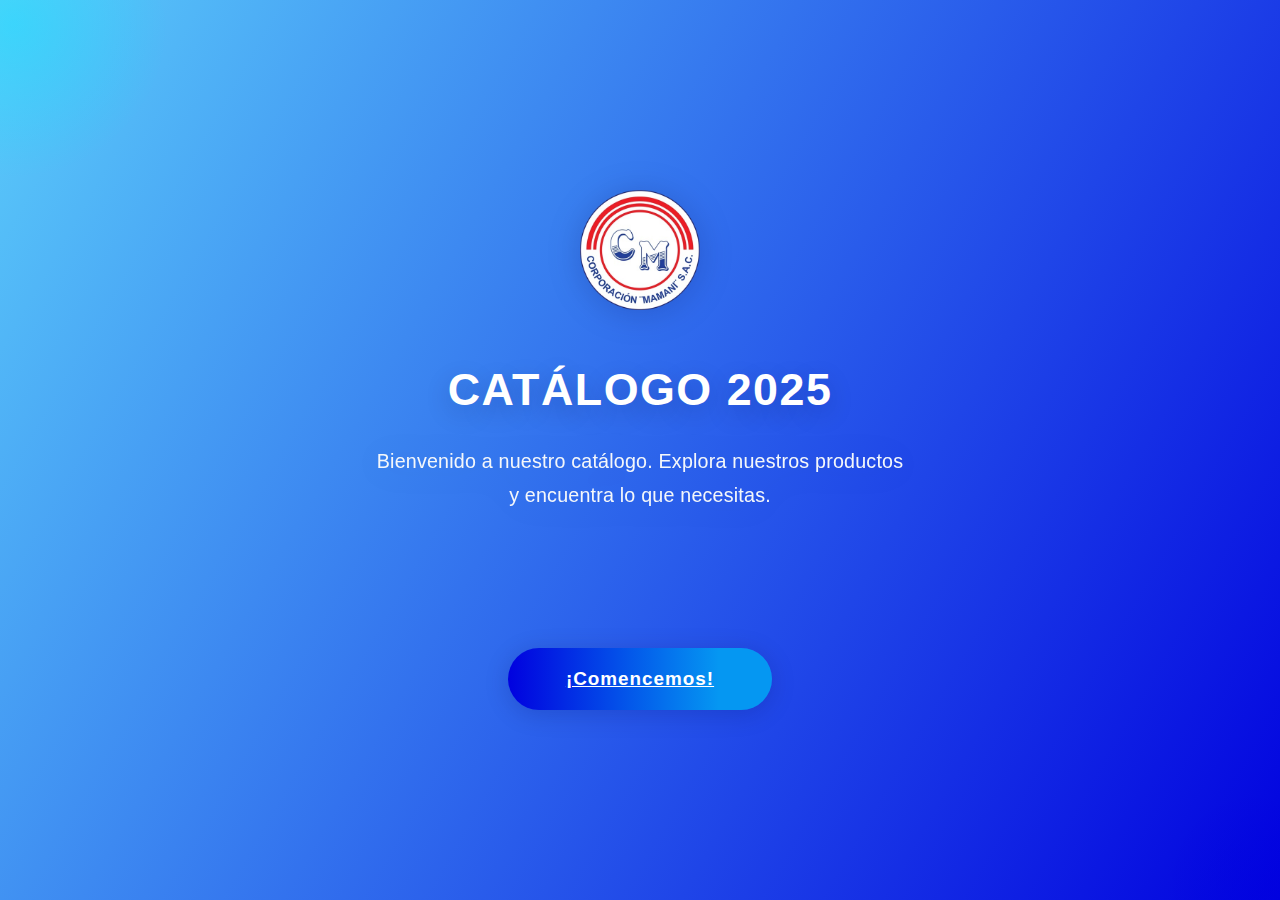
<file: index.html>
<!DOCTYPE html>
<html lang="es">

<head>
  <meta charset="UTF-8" />
  <meta name="viewport" content="width=device-width, initial-scale=1" />
  <title>CATÁLOGO 2025</title>
  <link rel="stylesheet" href="style.css" />
  <link rel="png" href="images/logo.png">

</head>

<body>

  <div class="container-inicio">
    <div>
      <img src="images/logo.png" alt="Logo de la empresa" class="logo_inicio" />
    </div>
    <div class="container">
      <h1 class="h1_inicio">CATÁLOGO 2025</h1>
      <p class="p_inicio">Bienvenido a nuestro catálogo. Explora nuestros productos y encuentra lo que necesitas.</p>
    </div>

    <a href="registro.html" class="btn_inicio" id="btn">¡Comencemos!</a>

  </div>



</body>

</html>
</file>
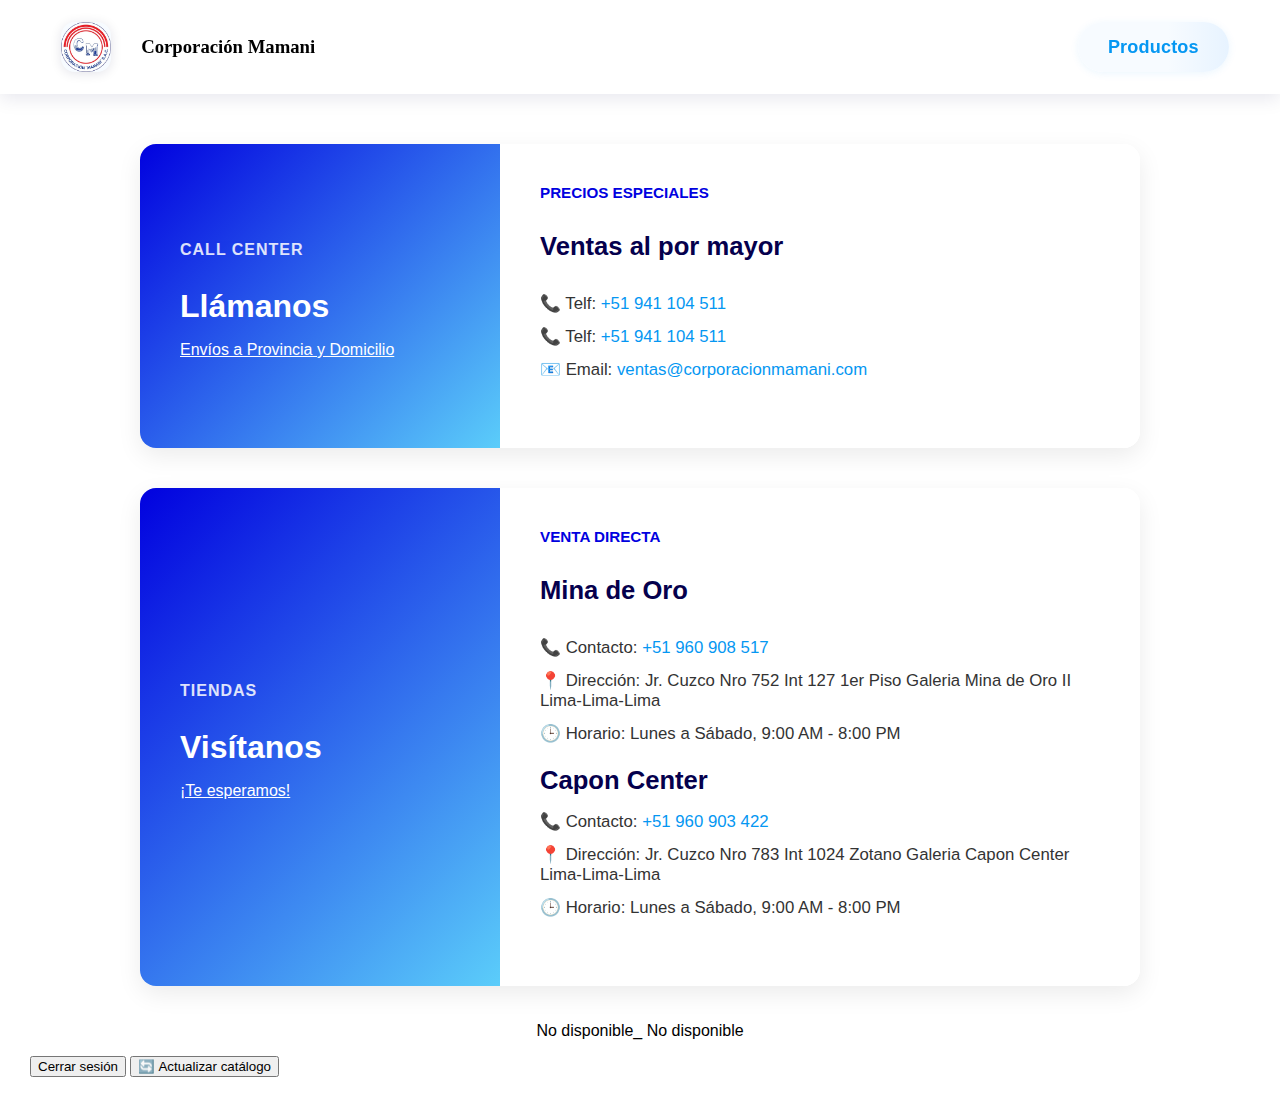
<file: contacto.html>
<!DOCTYPE html>
<html lang="es">

<head>
  <meta charset="UTF-8" />
  <meta name="viewport" content="width=device-width, initial-scale=1" />
  <title>Contacto - CORPORACIÓN MAMANI</title>
  <link rel="stylesheet" href="style.css" />
  <link rel="icon" href="images/logo.png">
</head>

<body>

  <nav id="main-nav">
    <div class="nav-content">
      <img src="images/logo.png" alt="Logo Corporación Mamani" class="logo" />
      <h3 class="nav-links-name">Corporación Mamani</h3>
      <div class="nav-links">
        <a href="home.html">Productos</a>

      </div>
    </div>
  </nav>


  <div class="container">
    <section class="section active">


      <!-- post contacto -->
      <div class="courses-container">
        <div class="course">

          <div class="course-preview">
            <h6>Call Center</h6>
            <h2>Llámanos</h2>
            <a href="#">Envíos a Provincia y Domicilio <i class="fas fa-chevron-right"></i></a>
          </div>

          <div class="course-info">
            <h6>Precios Especiales</h6>
            <h2>Ventas al por mayor</h2>
            <ul>
              <li class="lista">📞 Telf: <a href="tel:+51 941 104 511">+51 941 104 511</a></li>
              <li class="lista">📞 Telf: <a href="tel:+51 941 104 511">+51 941 104 511</a></li>
              <li class="lista">📧 Email: <a href="ventas@corporacionmamani.com"> ventas@corporacionmamani.com</a>
            </ul>
          </div>

        </div>
      </div>
      <!-- post tiendas -->
      <div class="courses-container">
        <div class="course">

          <div class="course-preview">
            <h6>TIENDAS</h6>
            <h2>Visítanos</h2>
            <a href="#">¡Te esperamos! <i class="fas fa-chevron-right"></i></a>
          </div>

          <div class="course-info">
            <h6>Venta Directa</h6>
            <h2>Mina de Oro</h2>
            <ul>
              <li class="lista">📞 Contacto: <a href="tel:+51 960 908 517">+51 960 908 517</a></li>
              <li class="lista">📍 Dirección: Jr. Cuzco Nro 752 Int 127 1er Piso Galeria Mina de Oro II Lima-Lima-Lima
              </li>
              <li class="lista">🕒 Horario: Lunes a Sábado, 9:00 AM - 8:00 PM</li>

              <h2>Capon Center</h2>
              <li class="lista">📞 Contacto: <a href="tel:+51 960 903 422">+51 960 903 422</a></li>
              <li class="lista">📍 Dirección: Jr. Cuzco Nro 783 Int 1024 Zotano Galeria Capon Center Lima-Lima-Lima</li>
              <li class="lista">🕒 Horario: Lunes a Sábado, 9:00 AM - 8:00 PM</li>
            </ul>
          </div>



        </div>
      </div>

      <div  class="courses-container">
        <p class="nav-links-name"> <span id="usernameMostrado"></span></p>
        <p class="nav-links-name">_ <span id="rucMostrado"></span></p>
       
      </div>
       <button class="btn_inicio_cerrar" onclick="cerrarSesion()">Cerrar sesión</button>
        <button class="btn_inicio_cerrar" onclick="forzarActualizacion()">🔄 Actualizar catálogo</button>

    </section>
  </div>

  <script>
    function cerrarSesion() {
      localStorage.removeItem("rucRegistrado");
      localStorage.removeItem("usernameRegistrado");
      window.location.href = "index.html";
    }
  </script>

  <script>
    const ruc = localStorage.getItem("rucRegistrado");
    const username = localStorage.getItem("usernameRegistrado");

    document.getElementById("rucMostrado").textContent = ruc || "No disponible";
    document.getElementById("usernameMostrado").textContent = username || "No disponible";
  </script>


</body>

</html>
</file>
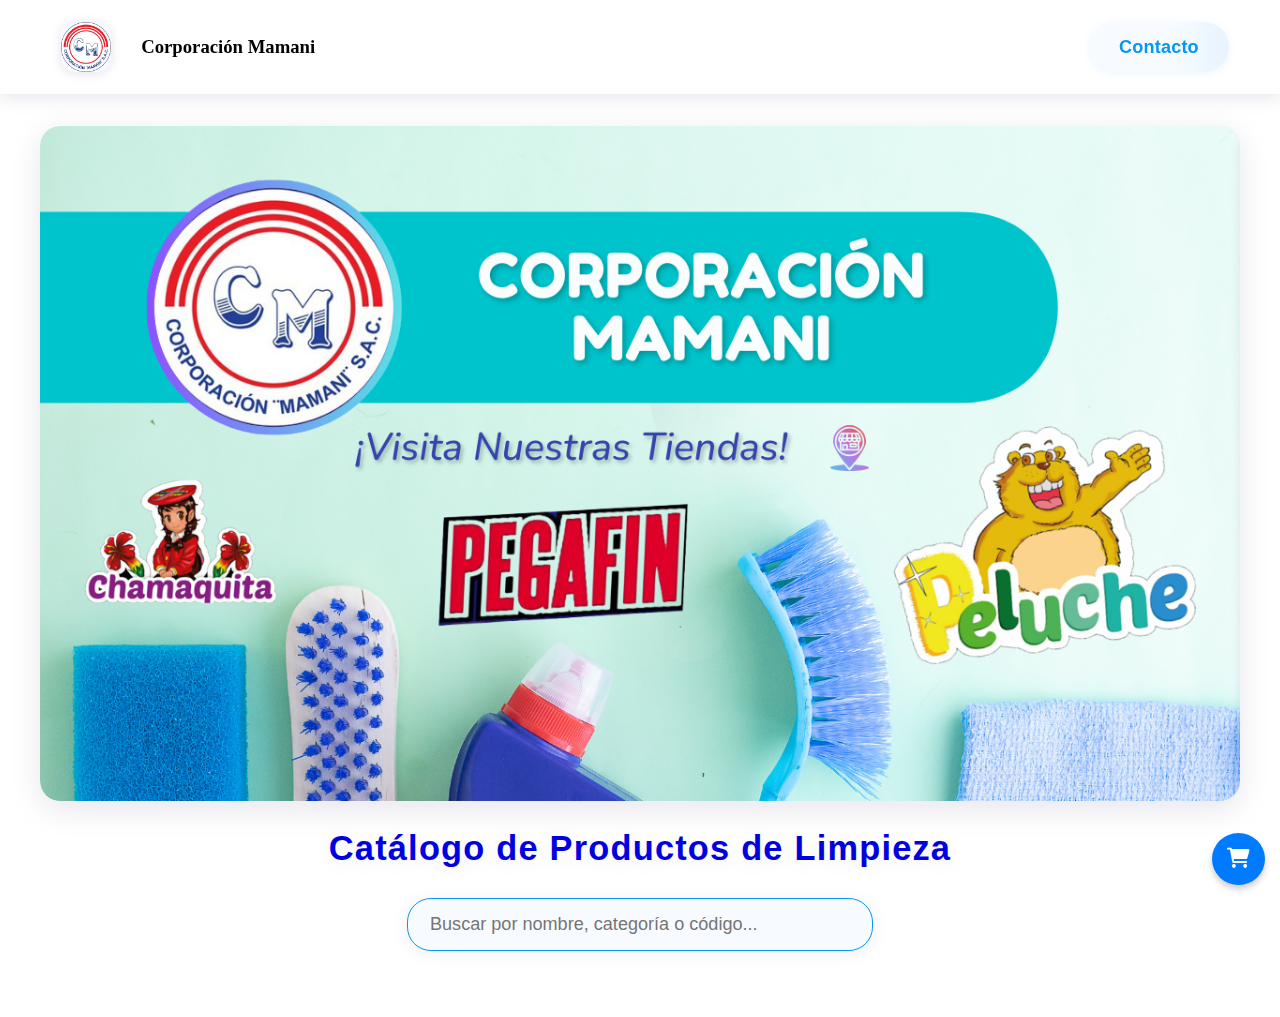
<file: home.html>
<!DOCTYPE html>
<html lang="es">

<head>
  <meta charset="UTF-8" />
  <meta name="viewport" content="width=device-width, initial-scale=1" />
  <title>Productos - CORPORACIÓN MAMANI</title>
  <link rel="stylesheet" href="style.css" />


  <!-- LINK CATALOGO -->

  <link rel="stylesheet" href="https://cdnjs.cloudflare.com/ajax/libs/font-awesome/6.0.0/css/all.min.css">
  <link rel="stylesheet" href="https://unpkg.com/swiper/swiper-bundle.min.css">
  <link rel="icon" href="images/logo.png">

 



</head>

<body>

  <nav id="main-nav">
    <div class="nav-content">
      <img src="images/logo.png" alt="Logo Corporación Mamani" class="logo" />
      <h3 class="nav-links-name">Corporación Mamani</h3>
      <div class="nav-links">
        <a href="contacto.html">Contacto</a>
      </div>
    </div>
  </nav>

  <div class="container">
    <section class="section active">

      <!-- PRODUCTOS -->

      <!-- Contenedor de notificación personalizada -->
      <div class="custom-alert" id="customAlert">

        <button class="alert-close-btn" onclick="closeAlert()">Aceptar</button>
      </div>



      <!-- Botón de carrito -->
      <button id="btnCarrito"><i class="fas fa-shopping-cart"></i></button>

      <script src="https://unpkg.com/swiper/swiper-bundle.min.js"></script>

      <!-- Swiper -->
      <div class="swiper section-info">
        <div class="swiper-wrapper">
          <div class="swiper-slide"><img src="images/page1.png" alt="Promoción 1"></div>
          <div class="swiper-slide"><img src="images/page2.png" alt="Promoción 2"></div>
          <div class="swiper-slide"><img src="images/page3.png" alt="Promoción 3"></div>
        </div>

        <!-- Paginación -->
        <div class="swiper-pagination"></div>
      </div>

      <h1>Catálogo de Productos de Limpieza</h1>

      <!-- Barra de búsqueda -->
      <div class="search-bar">
        <input type="text" id="searchInput" placeholder="Buscar por nombre, categoría o código...">
      </div>

      <!-- Catálogo -->
      <div class="catalog" id="productCatalog">
        <!-- Aquí se generarán las tarjetas dinámicamente -->
      </div>

      <!-- Ventana del carrito -->
      <div class="carrito-flotante" id="carritoFlotante">
        <h2>Carrito de Compras</h2>
        <div id="carritoProductos"></div>
        <button onclick="cerrarCarrito()">Cerrar</button>
        <button class="whatsapp-button" onclick="mostrarVendedores()">
          <i class="fab fa-whatsapp"></i> Enviar por WhatsApp
        </button>
      </div>



      <!-- Ventana de selección de vendedores para WhatsApp -->
      <div class="vendedores-flotante" id="vendedoresFlotante">
        <h2>Selecciona un Vendedor</h2>
        <div class="vendedor">
          <p>Imelda Rojas</p>
          <button onclick="enviarPorWhatsApp('51958368175')">
            <i class="fab fa-whatsapp"></i> Enviar a Imelda
          </button>
        </div>
        <div class="vendedor">
          <p>Maritza Mamani</p>
          <button onclick="enviarPorWhatsApp('51941104511')">
            <i class="fab fa-whatsapp"></i> Enviar a Maritza
          </button>
        </div>
        <div class="vendedor">
          <p>Yaneth Mamani</p>
          <button onclick="enviarPorWhatsApp('51915396307')">
            <i class="fab fa-whatsapp"></i> Enviar a Yaneth
          </button>
        </div>
        <button onclick="cerrarVendedores()">Cerrar</button>
      </div>

    </section>
  </div>


</body>

<script src="productos.js"></script>
<script src="script.js"></script>

</html>
</file>
<file: style.css>
/* --- Fondo animado con gradiente dinámico --- */
body,
html {
  margin: 0;
  padding: 0;
  min-height: 100vh;
  box-sizing: border-box;
}

.container-inicio {
  font-family: 'Century Gothic', Arial, sans-serif;
  display: flex;
  flex-direction: column;
  justify-content: center;
  text-align: center;
  align-items: center;
  min-height: 100vh;
  background: linear-gradient(-60deg, #0101df 0%, #5bcdfa 100%);
  animation: gradientBG 10s ease-in-out infinite alternate;
  padding: 60px 16px;
  box-sizing: border-box;
  position: relative;
  overflow: hidden;
}

@keyframes gradientBG {
  0% {
    background: linear-gradient(-60deg, #0101df 40%, #5bcdfa 100%);
  }

  100% {
    background: linear-gradient(60deg, #5bcdfa 30%, #0101df 100%);
  }
}

/* --- Burbujas flotantes decorativas --- */
.container-inicio::before,
.container-inicio::after {
  content: "";
  position: absolute;
  border-radius: 50%;
  opacity: 0.33;
  z-index: 0;
  pointer-events: none;
}

.container-inicio::before {
  width: 260px;
  height: 260px;
  left: -90px;
  top: -80px;
  background: radial-gradient(circle at 40% 40%, #00eaff 0%, transparent 70%);
  animation: floatBubble 10s infinite linear alternate;
}

.container-inicio::after {
  width: 180px;
  height: 180px;
  right: -60px;
  bottom: -60px;
  background: radial-gradient(circle at 60% 60%, #0101df 0%, transparent 70%);
  animation: floatBubbleReverse 14s infinite linear alternate;
}

@keyframes floatBubble {
  from {
    transform: translateY(0) scale(1);
  }

  to {
    transform: translateY(32px) scale(1.08);
  }
}

@keyframes floatBubbleReverse {
  from {
    transform: translateY(0) scale(1);
  }

  to {
    transform: translateY(-28px) scale(0.92);
  }
}

/* --- Logo animado --- */
.logo_inicio {
  width: 120px;
  height: 120px;
  margin-bottom: 32px;
  z-index: 1;
  animation: logoBounce 1.3s cubic-bezier(.68, -0.55, .27, 1.55);
  filter: drop-shadow(0 3px 16px rgba(0, 0, 60, 0.18));
}

@keyframes logoBounce {
  0% {
    transform: scale(0.5) rotate(-30deg);
    opacity: 0.2;
  }

  60% {
    transform: scale(1.13) rotate(12deg);
  }

  80% {
    transform: scale(0.97) rotate(-3deg);
  }

  100% {
    transform: scale(1) rotate(0);
  }
}

/* --- Título principal con animación --- */
.h1_inicio {
  margin-top: 18px;
  font-size: 2.8rem;
  font-weight: bold;
  color: #fff;
  letter-spacing: 1.5px;
  text-shadow: 0 8px 24px rgba(0, 0, 60, 0.22);
  z-index: 1;
  animation: fadeInUp 1s 0.2s cubic-bezier(.19, 1, .22, 1) both;
}

@keyframes fadeInUp {
  from {
    opacity: 0;
    transform: translateY(60px);
  }

  to {
    opacity: 1;
    transform: translateY(0);
  }
}

/* --- Subtítulo / descripción --- */
.p_inicio {
  color: #f4f7fa;
  font-size: 1.23rem;
  margin-top: 18px;
  margin-bottom: 46px;
  line-height: 1.7;
  max-width: 540px;
  z-index: 1;
  letter-spacing: 0.2px;
  animation: fadeInUp 1.2s 0.5s both;
  filter: drop-shadow(0 2px 18px rgba(0, 0, 80, 0.08));
}

/* --- Botón principal con microinteracciones --- */
.btn_inicio {
  background: linear-gradient(90deg, #0101df 0%, #0597f2 80%);
  border-radius: 60px;
  border: none;
  color: #fff;
  padding: 20px 58px;
  text-align: center;
  font-size: 1.18rem;
  font-weight: 600;
  margin: 90px 0 0 0;
  cursor: pointer;
  letter-spacing: 1px;
  box-shadow: 0 4px 24px 0 rgba(0, 0, 80, 0.18);
  z-index: 1;
  position: relative;
  transition: background 0.4s, transform 0.2s, box-shadow 0.3s, letter-spacing 0.2s;
  animation: pulse;
}

/* --- DISEÑO DE FORMULARIO --- */

.registro-container {
  background: rgba(255, 255, 255, 0.98);
  border-radius: 22px;
  box-shadow: 0 8px 38px rgba(0, 17, 88, 0.18), 0 2px 6px rgba(0, 0, 0, 0.04);
  max-width: 390px;
  padding: 43px 32px 35px 32px;
  margin: 38px 0 0 0;
  z-index: 2;
  position: relative;
  animation: fadeInUp 1.3s 0.2s both;
  display: flex;
  flex-direction: column;
  align-items: stretch;
}

.registro-form {
  display: flex;
  flex-direction: column;
}

.registro-form h2 {
  color: #05004d;
  font-size: 2.1rem;
  font-weight: 700;
  text-align: center;
  margin-bottom: 27px;
  letter-spacing: 1.3px;
  animation: fadeInUp 1.1s 0.3s both;
}

.form-group {
  margin-bottom: 22px;
  display: flex;
  flex-direction: column;
  position: relative;
}

.form-group label {
  color: #0101df;
  font-size: 1.07rem;
  font-weight: 500;
  margin-bottom: 8px;
  letter-spacing: 0.22px;
  text-align: left;
  transition: color 0.2s;
  animation: fadeInUp 1.1s 0.4s both;
}

.form-group input {
  padding: 10px 15px;
  border: 1.5px solid #0597f2;
  border-radius: 10px;
  font-size: 1.12rem;
  background: #f7fbff;
  color: #05004d;
  transition: border-color 0.22s, box-shadow 0.22s;
  outline: none;
  box-shadow: 0 1.5px 6px rgba(1, 1, 223, 0.07);
  animation: fadeInUp 1.1s 0.5s both;
}

.form-group input:focus {
  border-color: #0101df;
  box-shadow: 0 2.5px 16px 0 rgba(1, 1, 223, 0.13);
}

/* Mostrar validación visual */
.form-group input:invalid:not(:focus):not(:placeholder-shown) {
  border-color: #ff3d5a;
  background: #fff3f6;
}

.form-group input:valid:not(:focus):not(:placeholder-shown) {
  border-color: #3eda8a;
  background: #f3fff7;
}

/* --- Botón animado y consistente --- */
.btn-registro {
  margin-top: 22px;
  width: 100%;
  background: linear-gradient(90deg, #0101df 0%, #0597f2 85%);
  color: #fff;
  border: none;
  border-radius: 60px;
  padding: 17px 0;
  font-size: 1.15rem;
  font-weight: 600;
  letter-spacing: .7px;
  box-shadow: 0 4px 24px 0 rgba(0, 0, 90, 0.15);
  cursor: pointer;
  transition: background 0.32s, transform 0.14s, box-shadow 0.28s;
  animation: pulseBtn 2s infinite;
  position: relative;
  z-index: 1;
}

@keyframes pulseBtn {

  0%,
  100% {
    box-shadow: 0 4px 24px 0 rgba(0, 0, 90, 0.14);
  }

  50% {
    box-shadow: 0 10px 34px 0 rgba(0, 64, 160, 0.19);
  }
}

.btn-registro:hover,
.btn-registro:focus {
  background: linear-gradient(90deg, #0597f2 0%, #0101df 100%);
  transform: translateY(-2px) scale(1.04);
  box-shadow: 0 8px 36px 0 rgba(1, 1, 223, 0.22);
  outline: none;
}

/* --- Responsive para móviles --- */
@media (max-width: 500px) {
  .registro-container {
    padding: 22px 4vw 15px 4vw;
    max-width: 99vw;
  }

  .registro-form h2 {
    font-size: 1.33rem;
  }

  .btn-registro {
    font-size: 1rem;
    padding: 14px 0;
  }
}


/* --- Lista desplegable estilizada y consistente con el formulario --- */
.form-group-select {
  margin-bottom: 22px;
  display: flex;
  flex-direction: column;
  position: relative;
}

.form-group-select label {
  color: #0101df;
  font-size: 1.07rem;
  font-weight: 500;
  margin-bottom: 8px;
  letter-spacing: 0.22px;
  text-align: left;
  transition: color 0.2s;
  animation: fadeInUp 1.1s 0.4s both;
}

.form-group-select select {
  appearance: none;
  -webkit-appearance: none;
  -moz-appearance: none;
  background: #f7fbff url("data:image/svg+xml;utf8,<svg fill='royalblue' height='20' viewBox='0 0 24 24' width='20' xmlns='http://www.w3.org/2000/svg'><path d='M7 10l5 5 5-5z'/></svg>") no-repeat right 16px center/22px 22px;
  border: 1.5px solid #0597f2;
  border-radius: 10px;
  padding: 13px 44px 13px 15px;
  font-size: 1.12rem;
  color: #05004d;
  transition: border-color 0.22s, box-shadow 0.22s;
  outline: none;
  box-shadow: 0 1.5px 6px rgba(1, 1, 223, 0.07);
  cursor: pointer;
  animation: fadeInUp 1.1s 0.5s both;
}

.form-group-select select:focus {
  border-color: #0101df;
  box-shadow: 0 2.5px 16px 0 rgba(1, 1, 223, 0.13);
}

.form-group-select select:invalid:not(:focus):not(:placeholder-shown) {
  border-color: #ff3d5a;
  background: #fff3f6;
}

.form-group-select select:valid:not(:focus):not(:placeholder-shown) {
  border-color: #3eda8a;
  background: #f3fff7 url("data:image/svg+xml;utf8,<svg fill='royalblue' height='20' viewBox='0 0 24 24' width='20' xmlns='http://www.w3.org/2000/svg'><path d='M7 10l5 5 5-5z'/></svg>") no-repeat right 16px center/22px 22px;
}

@media (max-width: 500px) {
  .form-group-select select {
    font-size: 0.99rem;
    padding: 11px 38px 11px 10px;
  }
}



/* --- DISEÑO CATALOGO --- */

/* --- nav --- */

#main-nav {
  width: 100vw;
  background: #fff;
  box-shadow: 0 4px 18px rgba(1, 1, 80, 0.10);
  position: sticky;
  top: 0;
  z-index: 100;
  padding: 0;
  transition: box-shadow 0.18s;
}

.nav-content {
  max-width: 1200px;
  margin: 0 auto;
  display: flex;
  align-items: center;
  justify-content: space-between;
  /* Alinea los elementos a la izquierda */
  padding: 12px 4vw;
  gap: 20px;
  /* Espacio entre logo y enlaces */
}

.logo {
  margin: 10px;
  width: 50px;
  height: 50px;
  border-radius: 14px;
  background: #f7fbff;
  box-shadow: 0 1.5px 12px rgba(0, 0, 60, 0.11);
  object-fit: contain;
  transition: box-shadow 0.18s, transform 0.13s;
}

.nav-links {
  display: flex;
  justify-content: flex-end;
  /* Esto alinea los enlaces a la derecha dentro de nav-links */
  flex: 1;
  /* O puedes omitir este si ya con space-between funciona */
  gap: 18px;
}

.nav-links a {
  font-family: 'Century Gothic', Arial, sans-serif;
  color: #0597f2;
  text-decoration: none;
  font-size: 1.13rem;
  font-weight: 600;
  border-radius: 32px;
  padding: 10px 30px;
  letter-spacing: 0.17px;
  background: linear-gradient(90deg, #f7fbff 60%, #e7f3ff 100%);
  box-shadow: 0 1.5px 8px #0597f215;
  transition: background 0.16s, color 0.16s, box-shadow 0.15s, transform 0.13s;
  min-width: 30px;
  min-height: 30px;
  display: flex;
  align-items: center;
  outline: none;
}

.nav-links a:hover,
.nav-links a:focus {
  background: linear-gradient(90deg, #e7f3ff 0%, #0597f2 100%);
  color: #fff;
  box-shadow: 0 4px 18px #0597f220;
  transform: translateY(-2px) scale(1.04);
  text-decoration: none;
}

@media (max-width: 700px) {
  .nav-content {
    flex-direction: row;
    align-items: center;
    padding: 10px 3vw;
    gap: 10px;
  }

  .logo {
    width: 36px;
    height: 36px;
  }

  .nav-links {
    gap: 6px;
  }

  .nav-links a {
    font-size: 0.98rem;
    padding: 10px 12px;
    min-width: 36px;
    min-height: 36px;
    border-radius: 20px;
  }
}

/* --- SECCIONES ACTIVAS DE NAVEGACION --- */

.section {
  display: none;
  background: white;
  margin: 30px;
  border-radius: 8px;
}

.section.active {
  font-family: 'Century Gothic', Arial, sans-serif;
  display: block;

}

.section-info {
  background: #f9f9f9;
  padding: 10px 20px;
  max-width: 1200px;
  margin: 0 auto;
  border-radius: 20px;
  box-shadow: 0 8px 20px rgba(0, 0, 0, 0.05);
  line-height: 1.6;
  color: #333;
}

/* --- Swiper y sección de info --- */
.container_productos {
  display: flex;
  flex-direction: column;
  align-items: center;
  justify-content: center;
  padding: 0 4vw;
  margin: 20px;
}

.swiper.section-info {
  width: 100%;
  margin: 32px auto 24px auto;
  border-radius: 20px;
  box-shadow: 0 8px 32px rgba(1, 1, 80, 0.10);
  overflow: hidden;
  background: linear-gradient(90deg, #e7f3ff 80%, #cbeafd 100%);
}

.swiper-slide {

  display: flex;
  justify-content: center;
  align-items: center;
  height: 230px;
  background: #f7fbff;
}

.swiper-slide img {
  

   width: 100%;
    /* Ocupa todo el ancho del slide */
    height: 100%;
    /* Ocupa toda la altura del slide */
    object-fit: cover;
    /* Cubre el contenedor, recortando si es necesario */
    border-radius: 20px;
    /* Opcional: bordes redondeados */
    display: block;
    box-shadow: 0 2px 12px rgba(1, 1, 80, 0.08);

}

/* Swiper pagination style */
.swiper-pagination-bullet {
  background: #0597f2;
  opacity: 0.5;
  transition: opacity 0.2s;
}

.swiper-pagination-bullet-active {
  background: #0101df;
  opacity: 1;
}

/* --- Título catálogo --- */
h1 {
  text-align: center;
  font-size: 2.15rem;
  color: #0101df;
  margin: 28px 0 30px 0;
  letter-spacing: 1.2px;
  font-weight: 700;
  text-shadow: 0 4px 20px rgba(1, 1, 80, 0.07);
}

/* --- Barra de búsqueda --- */
.search-bar {
  display: flex;
  justify-content: center;
  margin-bottom: 36px;
}

.search-bar input[type="text"] {
  width: 100%;
  max-width: 420px;
  padding: 15px 22px;
  border: 1.7px solid #0597f2;
  border-radius: 24px;
  font-size: 1.13rem;
  color: #0101df;
  background: #f7fbff;
  transition: border-color 0.18s, box-shadow 0.18s;
  box-shadow: 0 2px 18px rgba(1, 1, 120, 0.07);
  outline: none;
}

.search-bar input[type="text"]:focus {
  border-color: #0101df;
  box-shadow: 0 4px 22px 0 rgba(1, 1, 223, 0.15);
}

/* Responsive */
@media (max-width: 700px) {
  .swiper.section-info {
    max-width: 98vw;
    border-radius: 20px;
  }

  .swiper-slide {
    height: 1px;
    
  }

  .swiper-slide img {

    width: 100%;
    /* Ocupa todo el ancho del slide */
    height: 100%;
    /* Ocupa toda la altura del slide */
    object-fit: cover;
    /* Cubre el contenedor, recortando si es necesario */
    border-radius: 20px;
    /* Opcional: bordes redondeados */
    display: block;


  }

  h1 {
    font-size: 1.3rem;
    margin: 18px 0 18px 0;
  }

  .search-bar input[type="text"] {
    font-size: 1rem;
    padding: 10px 12px;
    border-radius: 14px;
    max-width: 98vw;
  }

  .search-bar {
    margin-bottom: 20px;
  }
}

/* CARRITO DE COMPRAS */

/* Botón de carrito */
#btnCarrito {
  position: fixed;
  bottom: 15px;
  right: 15px;
  background-color: #007BFF;
  color: white;
  padding: 15px;
  border: none;
  border-radius: 50%;
  font-size: 18px;
  cursor: pointer;
  z-index: 1000;
  box-shadow: 0 4px 6px rgba(0, 0, 0, 0.2);
}

#btnCarrito i {
  font-size: 20px;
}

#btnCarrito:hover {
  background-color: #0056b3;
}

/* Botón de agregar */
.card button {
  background-color: #007BFF;
  color: white;
  border: none;
  padding: 8px 15px;
  border-radius: 5px;
  font-size: 0.8rem;
  cursor: pointer;
  margin-top: 10px;
  /* Colocamos el botón debajo del texto del producto */
}

.card button:hover {
  background-color: #0056b3;
}

/* Ventana del carrito */


.carrito-flotante {
  position: fixed;
  bottom: 10px;
  left: 10px;
  right: 10px;
  background: white;
  padding: 15px;
  border-radius: 10px;

  box-shadow: 0 4px 8px rgba(0, 0, 0, 0.2);
  z-index: 1000;
  display: none;
  width: auto;
  max-width: 600px;
  margin: auto;
}

.carrito-flotante h2 {
  margin-bottom: 10px;
  font-size: 1.2rem;
  text-align: center;
}

.carrito-producto {
  display: flex;
  justify-content: space-between;
  /* Distribuye espacio entre elementos */
  align-items: center;
  font-size: 0.9rem;
  margin-bottom: 10px;
  word-break: break-word;
  /* Evitar desbordes de texto */
  gap: 10px;
  /* Espacio entre elementos */
}

#carritoProductos {
  max-height: 300px;
  /* Limita la altura máxima del contenedor */
  overflow-y: auto;
  /* Habilita el scroll vertical */
  padding-right: 5px;
  /* Espacio para el contenido */
}

.carrito-producto span {
  flex: 1;
  /* Permite que el texto ocupe el espacio disponible */
  font-size: 0.9rem;
  overflow: hidden;
  /* Oculta texto desbordado */
  text-overflow: ellipsis;
  /* Agrega puntos suspensivos si el texto es muy largo */
  white-space: nowrap;
  /* Evita que el texto haga un salto de línea */
}

.carrito-producto button {
  background-color: #dc3545;
  color: white;
  border: none;
  padding: 5px 10px;
  border-radius: 5px;
  font-size: 0.8rem;
  cursor: pointer;
  min-width: 50px;
  white-space: nowrap;
  /* Evita el salto de línea en el botón */
  text-align: center;
  box-sizing: border-box;
}

.carrito-producto button:hover {
  background-color: #c82333;
}

.whatsapp-button {
  background-color: #25D366;
  color: white;
  border: none;
  padding: 10px 15px;
  border-radius: 5px;
  font-size: 0.9rem;
  cursor: pointer;
  display: flex;
  align-items: center;
  justify-content: center;
  gap: 5px;
  margin-top: 15px;
  width: 100%;
  /* Ocupa todo el ancho */
}


.whatsapp-button:hover {
  background-color: #20b358;
}

button {
  cursor: pointer;
}

.vendedores-flotante {
  position: fixed;
  top: 50%;
  left: 50%;
  transform: translate(-50%, -50%);
  background: white;
  padding: 20px;
  border-radius: 10px;

  box-shadow: 0 4px 8px rgba(0, 0, 0, 0.2);
  z-index: 1000;
  display: none;
  text-align: center;
  width: 90%;
  max-width: 350px;
}

.vendedor {
  margin-bottom: 10px;
}

.vendedor button {
  background-color: #007BFF;
  color: white;
  border: none;
  padding: 8px 15px;
  border-radius: 5px;
  font-size: 0.9rem;
  cursor: pointer;
}

.vendedor button:hover {
  background-color: #0056b3;
}

.overlay {
  position: fixed;
  top: 0;
  left: 0;
  width: 100%;
  height: 100%;
  background: rgba(0, 0, 0, 0.5);
  z-index: 999;
  display: none;
}

/* Catálogo */
.catalog {
  display: grid;
  grid-template-columns: repeat(2, minmax(150px, 1fr));
  gap: 15px;
  overflow-x: hidden;

  background: #f9f9f9;

  max-width: 1200px;
  margin: 0 auto;
  border-radius: 20px;
  box-shadow: 0 8px 20px rgba(0, 0, 0, 0.05);
  font-family: 'Segoe UI', sans-serif;
  line-height: 1.6;
  color: #333;


}

.card {
  background: #fff;
  border: 1px solid #ddd;
  border-radius: 10px;
  padding: 10px 15px;
  text-align: center;
  box-shadow: 0 4px 6px rgba(0, 0, 0, 0.1);
  position: relative;
  width: 100%;
  box-sizing: border-box;
  overflow: hidden;

}


.card img {
  width: 100%;
  height: 200px;
  /* Altura fija, ajusta según prefieras */
  object-fit: contain;
  /* Mantiene el aspecto y muestra toda la imagen */
  border-radius: 10px;
}


.card h3 {
  margin: 10px 0;
  /* Solo arriba y abajo */
  color: #333;
  font-size: 0.9rem;
  white-space: normal;
  /* Permite saltos de línea normales */
  word-wrap: break-word;
  /* Rompe las palabras largas si no caben */
}



.card p {
  color: #555;
  font-size: 0.8rem;
  margin: 2px 0;
}


/*NOTIFICACIONES */
/* Estilo para la notificación personalizada */
.custom-alert {
  position: fixed;
  bottom: 20px;
  left: 20px;
  background-color: #f9f9f9;
  border: 1px solid #ccc;
  padding: 16px;
  border-radius: 8px;
  box-shadow: 0 2px 10px rgba(0, 0, 0, 0.2);
  display: none;
  z-index: 9999;
  max-width: 300px;
}

.custom-alert p {
  margin: 0 0 10px;
  font-size: 16px;
  color: #333;
}

.alert-close-btn {
  background-color: #2196F3;
  color: white;
  border: none;
  padding: 6px 12px;
  border-radius: 4px;
  cursor: pointer;
}

.alert-close-btn:hover {
  background-color: #1976D2;
}



/* --- PAGINA CONTACTO --- */


/* ========== TARJETAS ========== */
.courses-container {
  display: flex;
  justify-content: center;
}

.course {
  margin: 20px;
  display: flex;
  flex-direction: row;
  background-color: #fff;
  border-radius: 16px;
  box-shadow: 0 8px 24px rgba(0, 0, 0, 0.08);
  overflow: hidden;
  transition: transform 0.3s ease, box-shadow 0.3s ease;
  max-width: 1000px;
  width: 100%;
}

.course:hover {
  transform: translateY(-6px);
  box-shadow: 0 12px 32px rgba(0, 0, 0, 0.12);
}

/* ========== LADO IZQUIERDO: PREVIEW ========== */
.course-preview {
  background: linear-gradient(135deg, #0101df 0%, #5bcdfa 100%);
  color: white;
  padding: 40px;
  flex: 1;
  display: flex;
  flex-direction: column;
  justify-content: center;
}

.course-preview h6 {
  font-size: 1rem;
  text-transform: uppercase;
  letter-spacing: 1px;
  opacity: 0.85;
  margin-bottom: 2px;
  margin-top: 8px;
}

.course-preview h2 {
  font-size: 2rem;
  margin-bottom: 16px;
}

.course-preview a {
  color: white;
  font-weight: 500;
  text-decoration: underline;
  font-size: 1rem;
}

/* ========== LADO DERECHO: INFO ========== */
.course-info {

  flex: 2;
  padding: 40px;
  background-color: #ffffff;
  display: flex;
  flex-direction: column;
  justify-content: center;
}

.course-info h6 {
  color: #0101df;
  font-size: 0.95rem;
  text-transform: uppercase;
  margin-bottom: 10px;
  margin-top: 0;

}

.course-info h2 {
  font-size: 1.6rem;
  color: #05004d;
  margin-bottom: 16px;
}

.course-info ul {
  list-style: none;
  padding-left: 0;
}

.lista {
  font-size: 1.05rem;
  margin-bottom: 12px;
  color: #333;
}

.lista a {
  color: #0597f2;
  text-decoration: none;
  font-weight: 500;
}

.lista a:hover {
  text-decoration: underline;
}

/* ========== RESPONSIVE ========== */
@media (max-width: 900px) {
  .course {
    flex-direction: column;
  }

  .course-preview,
  .course-info {
    padding: 30px 20px;
  }

  .course-preview h2,
  .course-info h2 {
    font-size: 1.5rem;
  }
}

@media (max-width: 500px) {

  .course-preview h2,
  .course-info h2 {
    font-size: 1.3rem;
  }

  .lista {
    font-size: 1rem;
  }
}
</file>
